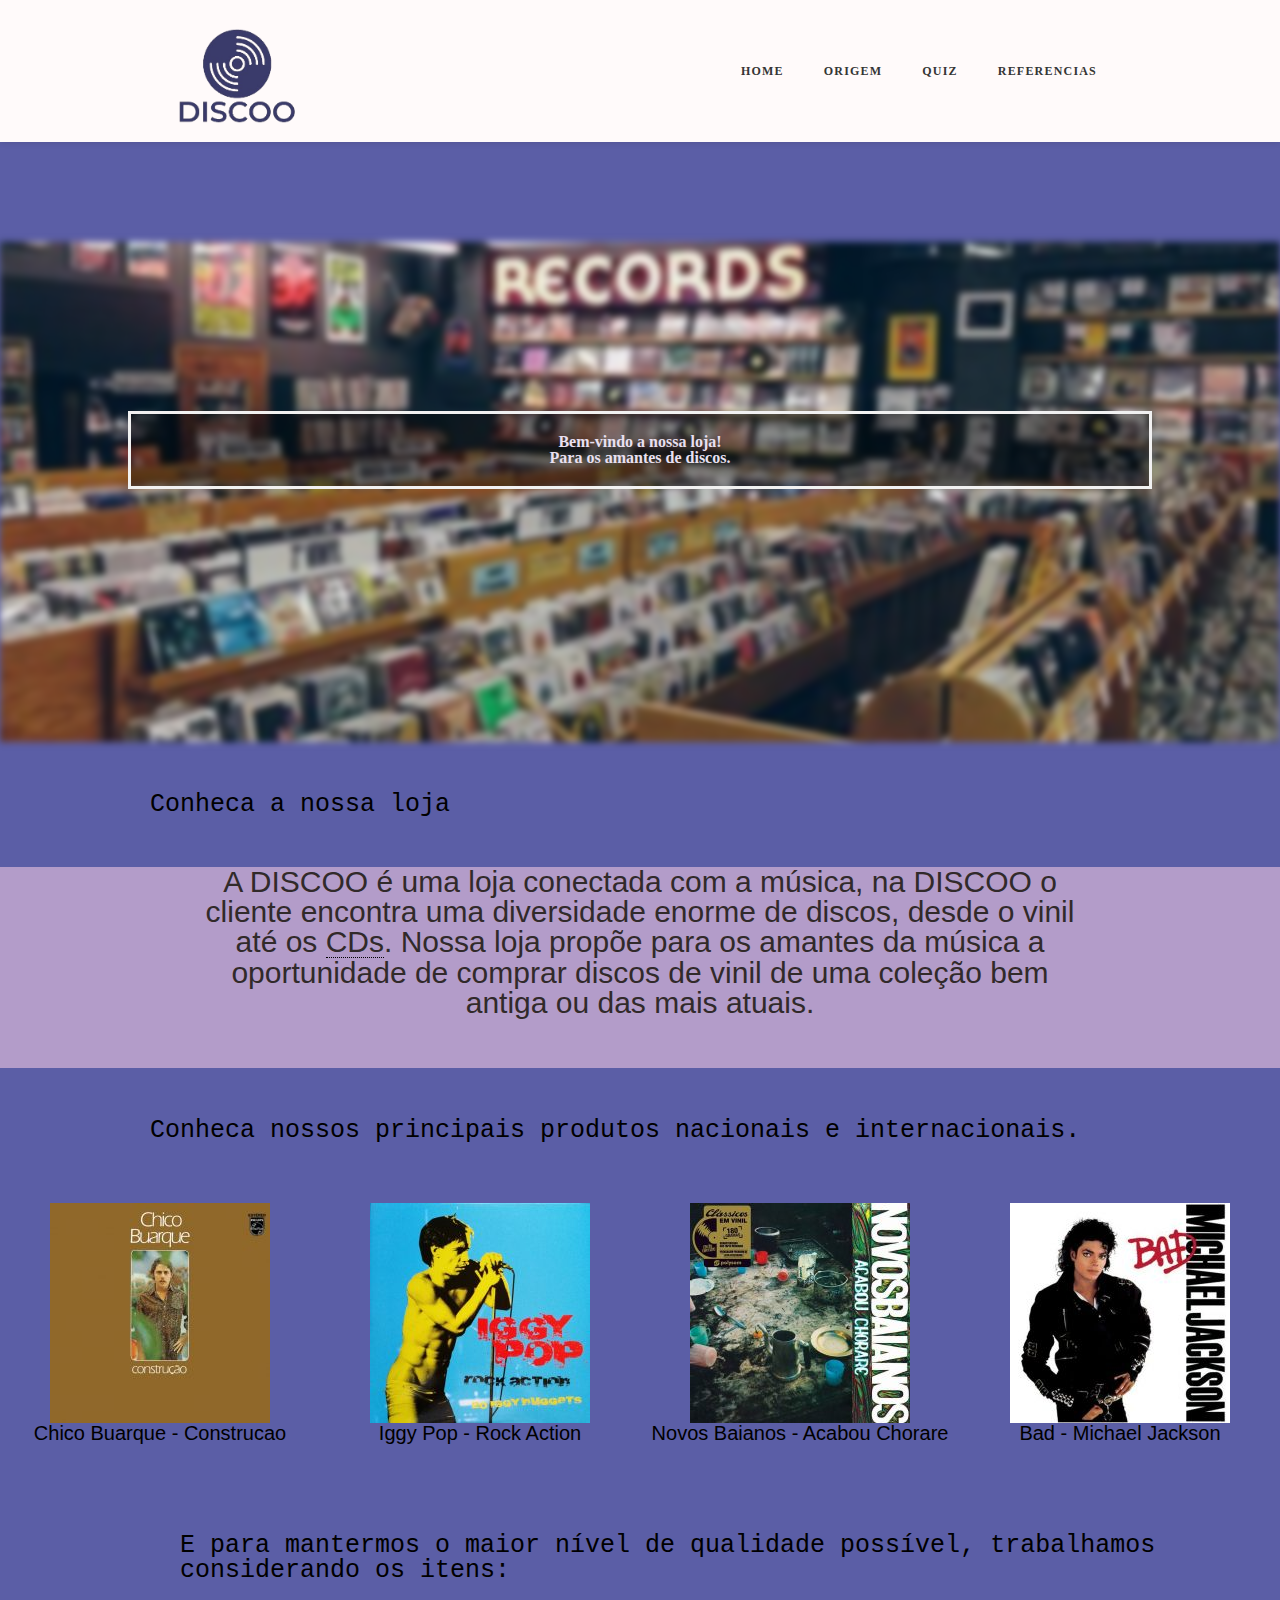
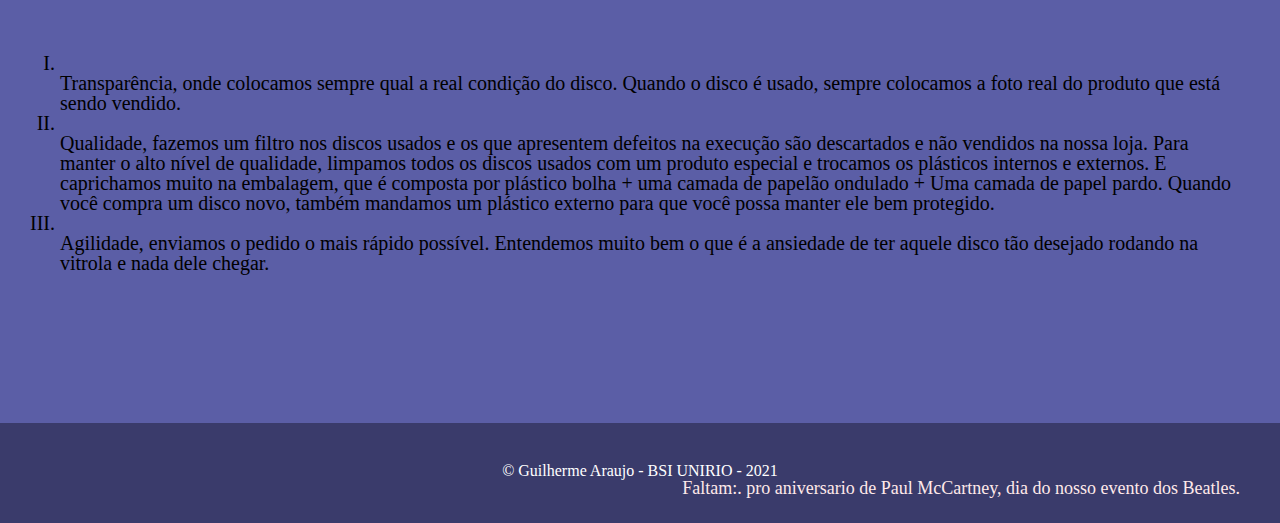
<file: index.html>
<!DOCTYPE html>
<html lang="pt">
<head>
    <meta charset="UTF-8">
    <meta http-equiv="X-UA-Compatible" content="IE=edge">
    <meta name="viewport" content="width=device-width, initial-scale=1.0">
    <link rel="stylesheet" href="index.css">
    <link href='https://fonts.googleapis.com/css?family=Source+Sans+Pro' rel='stylesheet' >

    <title>Trabalho 1 – DPW</title>
</head>
<body>

    <header class="main-header">
        <div class="container">
            <h1 class="mh-logo">
                <a href="index.html"> <img class="logo" src="img/logo.png" alt="Loja DISCOO"></a>
            </h1>
            <nav class="main-nav">
                <ul class="main-nav-list">
                    <li>
                        <a href="index.html">Home</a>
                    </li>
        
                    <li>
                        <a href="origem.html">Origem</a>
                    </li>
        
                    <li>
                        <a href="quiz.html">Quiz</a>
                    </li>
        
                    <li>
                        <a href="referencias.html">Referencias</a>
                    </li>
                </ul>
            </nav>
        </div>
    </header>
    

    
    <div id="sa">
        <div class="cover">
            
            </div>
        </div>
            <div class="texco">
                <h1>Bem-vindo a nossa loja!</h1>
                <p>Para os amantes de discos.</p>

            </div>
    

        
        
        <main>
            <div>
        
            <h3 class="titulo1">Conheca a nossa loja</h3>
            <p class="letra">A DISCOO é uma loja conectada com a música,
                na DISCOO o cliente encontra uma diversidade 
                enorme de discos, desde o vinil até os <span class="tooltip">CDs<span class="tooltiptext">"compact disc"</span></span>. 
                Nossa loja  propõe para os amantes da música a 
                oportunidade de comprar discos de vinil de uma coleção 
                bem antiga ou das mais atuais.</p>

                               
        </div>
    </main>
        <script>
            function escreve_semana()
             {
             nome = ["Domingo", "Segunda-Feira", "Terça-Feira", "QuartaFeira", "Quinta-Feira", "Sexta-Feira", "Sábado"];
             hoje = new Date();
             dia = hoje.getDay();
             document.write(nome[dia]);
             }
             </script>
            
             <section>  
        <h3 class="titulo1">Conheca nossos principais produtos nacionais e internacionais.</h3>
        <div id="bordaimg" class="row" >
        
            <div class="discos" >
                <img  src="img/chico.jpg" alt="Chico Buarque-Construcao" title="Chico Buarque - Construçao">
                <p>Chico Buarque - Construcao</p>
            </div>

            <div class="discos" >
                <img   src="img/iggy.jpg" alt="IggyPOP" title="Iggy Pop - Rock Action">
                <p>Iggy Pop - Rock Action</p>
            </div>

            <div class="discos" >
                <img  src="img/nb.jpg" alt="NovosBaianos" title="Novos Baianos - Acabou Chorare">
                <p>Novos Baianos - Acabou Chorare</p>
            </div>

            <div class="discos" >
                <img  src="img/badmj.jpg" alt="MichaelJackson" title="Bad - Michael Jackson">
                <p>Bad - Michael Jackson</p>
            </div>
        </div>
    </section>

<section>
        <div class="nivel
        
        ">
            <h3 class="titulo1">E para mantermos o maior nível de qualidade possível, trabalhamos considerando os itens:</h3>

            <ol type="I" class="lo">
                <li>
                <br>Transparência, onde colocamos sempre qual a real condição do disco. Quando o disco é usado, sempre colocamos a foto real do produto que está sendo vendido.<br>
                </li>

                <li>
                   <br> Qualidade, fazemos um filtro nos discos usados e os que apresentem defeitos na execução são descartados e não vendidos na nossa loja. Para manter o alto nível de qualidade, limpamos todos os discos usados com um produto especial e trocamos os plásticos internos e externos. E caprichamos muito na embalagem, que é composta por plástico bolha + uma camada de papelão ondulado + Uma camada de papel pardo.
                    Quando você compra um disco novo, também mandamos um plástico externo para que você possa manter ele bem protegido.<br>
                </li>

                <li>
                   <br> Agilidade, enviamos o pedido o mais rápido possível. Entendemos muito bem o que é a ansiedade de ter aquele disco tão desejado rodando na vitrola e nada dele chegar.<br>
                </li>

            </ol>

        </div>

    </section>
    




    
<div>
    <footer class="footer">
       <h2 >&copy; Guilherme Araujo - BSI UNIRIO - 2021</h2>
       <div class="countdown">
        <p class="countdown"> .  pro aniversario de Paul McCartney, dia do nosso evento dos Beatles. </p>
        <p class="countdown" id="countdown"></p>
        <p class="countdown">Faltam:   </p>
        </div>
<script>
    var end = new Date('06/18/2021 10:1 AM');

var _second = 1000;
var _minute = _second * 60;
var _hour = _minute * 60;
var _day = _hour * 24;
var timer;

function showRemaining() {
var now = new Date();
var distance = end - now;
if (distance < 0) {

    clearInterval(timer);
    document.getElementById('countdown').innerHTML = 'EXPIRED!';

    return;
}
var dias = Math.floor(distance / _day);
var hours = Math.floor((distance % _day) / _hour);


document.getElementById('countdown').innerHTML = dias + ' dias e ';
document.getElementById('countdown').innerHTML += hours + '  horas ';

}

timer = setInterval(showRemaining, 1000);
    </script>
    </footer>
    
    </div>
    <script>
        hoje = new Date();
        dia = hoje.getDate();
        mes = hoje.getMonth() + 1;
        ano = hoje.getYear();

        if (dia <= 10)
        dia = document.body.style.backgroundColor = "#E8E8E8"; // gray
        else if (dia > 10 || dia <=20)
        dia = document.body.style.backgroundColor = "#5B5EA6"; // roxo#5B5EA6
        else if (dia >20)
        dia = document.body.style.backgroundColor= "#CAE1FF"; // lightblue



     </script>
</body>
</html>
</file>
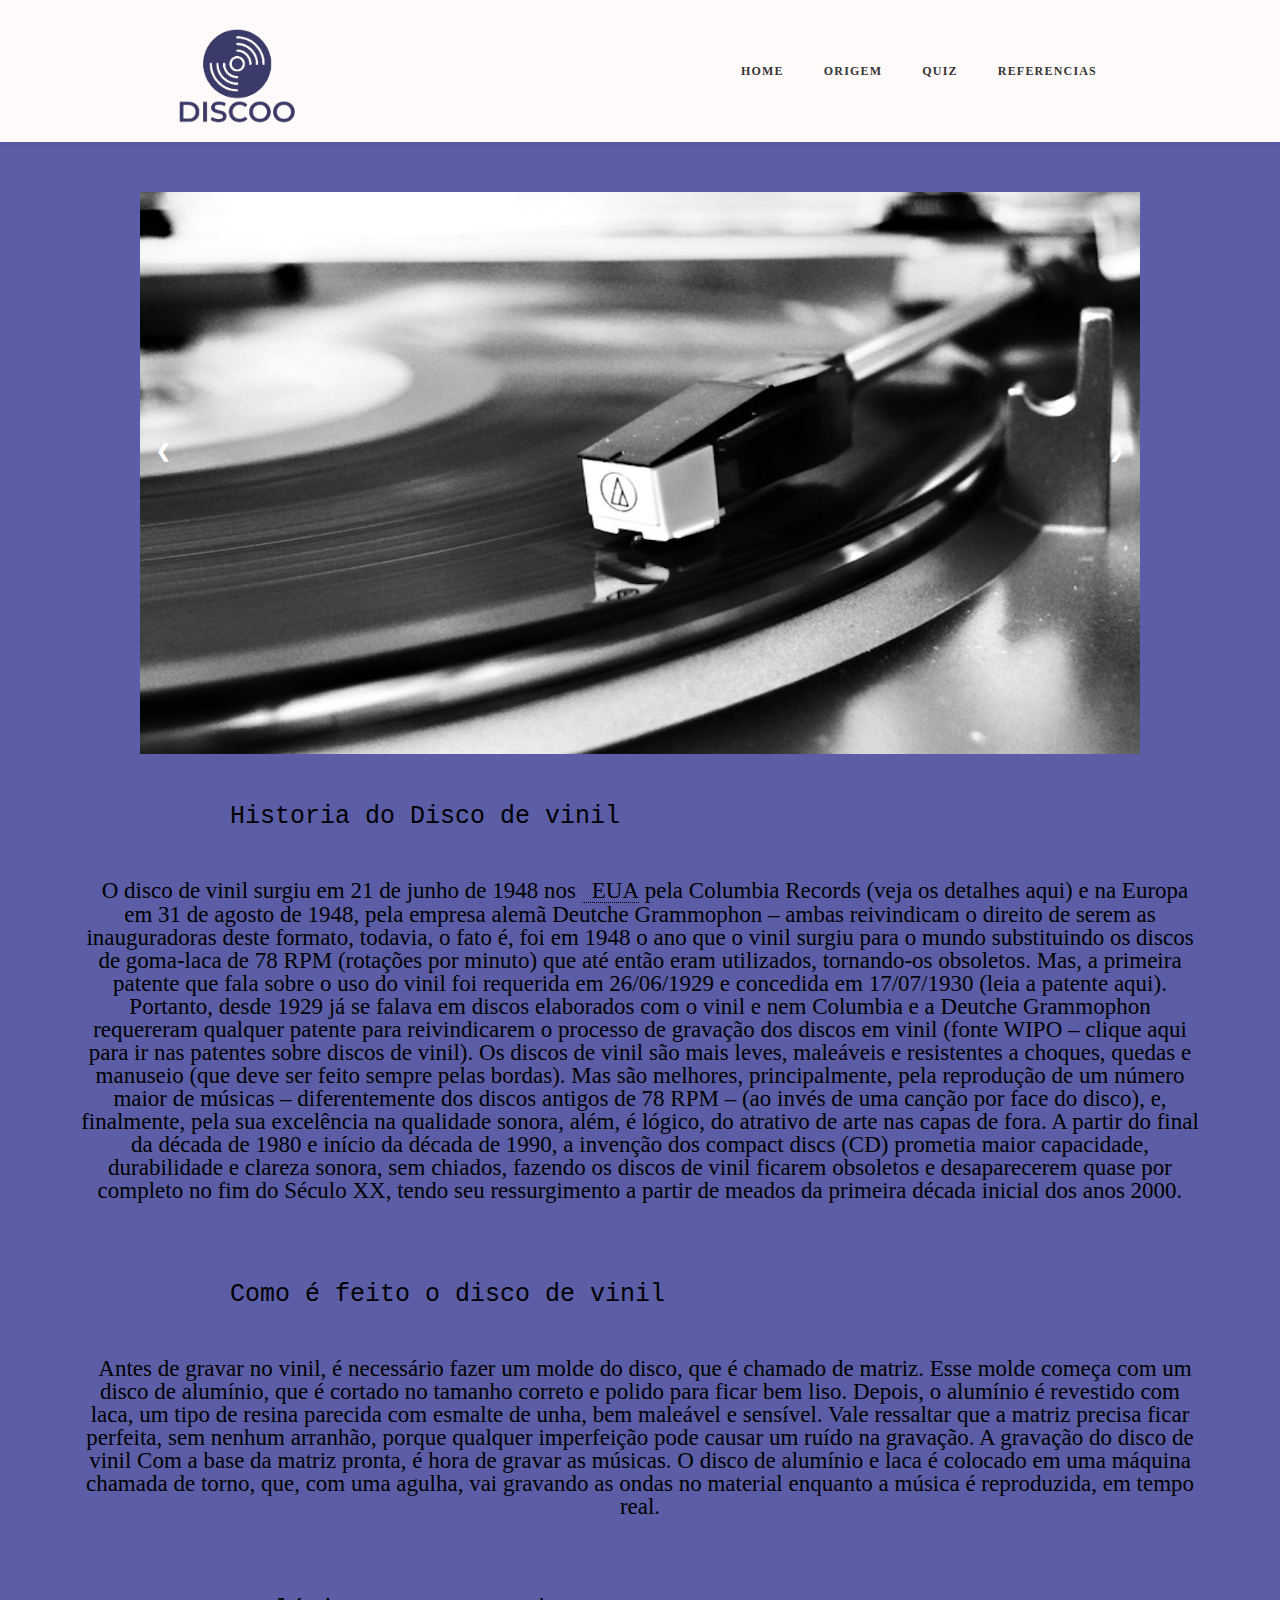
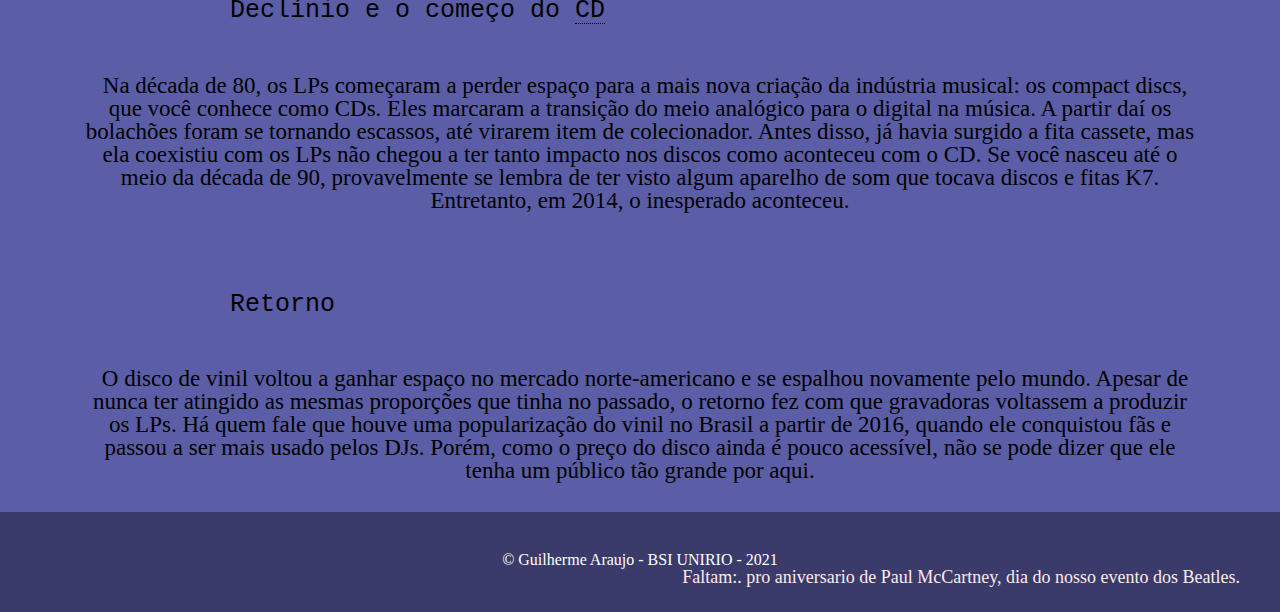
<file: origem.html>
<!DOCTYPE html>
<html lang="pt">
<head>
    <meta charset="UTF-8">
    <meta http-equiv="X-UA-Compatible" content="IE=edge">
    <meta name="viewport" content="width=device-width, initial-scale=1.0">
    <link rel="stylesheet" href="index.css">
    <link href='https://fonts.googleapis.com/css?family=Source+Sans+Pro' rel='stylesheet' >
    <title>Trabalho 1 – DPW</title>
</head>
<body>
    <header class="main-header">
        <div class="container">
            <h1 class="mh-logo">
                <a href="index.html"> <img class="logo" src="img/logo.png" alt="Loja DISCOO"></a>
            </h1>
            <nav class="main-nav">
                <ul class="main-nav-list">
                    <li>
                        <a href="index.html">Home</a>
                    </li>
        
                    <li>
                        <a href="origem.html">Origem</a>
                    </li>
        
                    <li>
                        <a href="quiz.html">Quiz</a>
                    </li>
        
                    <li>
                        <a href="referencias.html">Referencias</a>
                    </li>
                </ul>
            </nav>
        </div>
    </header>

    
    <div>
        
            <div class="slideshow-container">
              <div class="mySlides1">
                <img src="img/img1.jpg" alt="disco vinil" style="width:100%">
              </div>
            
              <div class="mySlides1">
                <img src="img/img2.jpg" alt="disco vinil" style="width:100%">
              </div>
            
              <div class="mySlides1">
                <img src="img/img3.jpg" alt="disco vinil" style="width:100%">
              </div>
            
              <a class="prev" onclick="plusSlides(-1, 0)">&#10094;</a>
              <a class="next" onclick="plusSlides(1, 0)">&#10095;</a>
            </div>
            
            
            
            <script>
            var slideIndex = [1,1];
            var slideId = ["mySlides1"]
            showSlides(1, 0);
            showSlides(1, 1);
            
            function plusSlides(n, no) {
              showSlides(slideIndex[no] += n, no);
            }
            
            function showSlides(n, no) {
              var i;
              var x = document.getElementsByClassName(slideId[no]);
              if (n > x.length) {slideIndex[no] = 1}    
              if (n < 1) {slideIndex[no] = x.length}
              for (i = 0; i < x.length; i++) {
                 x[i].style.display = "none";  
              }
              x[slideIndex[no]-1].style.display = "block";  
            }
            </script>
        
    </div>

<section>
<div class="vinilimg">
<h3 id="historia"  class="titulo1">Historia do Disco de vinil</h3>

<p class="letraref">O disco de vinil surgiu em 21 de junho de 1948 nos <span class="tooltip">EUA<span class="tooltiptext">Estados Unidos da América</span></span> pela Columbia Records (veja os detalhes aqui) e na Europa em 31 de agosto de 1948, pela empresa alemã Deutche Grammophon – ambas reivindicam o direito de serem as inauguradoras deste formato, todavia, o fato é, foi em 1948 o ano que o vinil surgiu para o mundo substituindo os discos de goma-laca de 78 RPM (rotações por minuto) que até então eram utilizados, tornando-os obsoletos. Mas, a primeira patente que fala sobre o uso do vinil foi requerida em 26/06/1929 e concedida em 17/07/1930 (leia a patente aqui). Portanto, desde 1929 já se falava em discos elaborados com o vinil e nem Columbia e a Deutche Grammophon requereram qualquer patente para reivindicarem o processo de gravação dos discos em vinil (fonte WIPO – clique aqui para ir nas patentes sobre discos de vinil).

    Os discos de vinil são mais leves, maleáveis e resistentes a choques, quedas e manuseio (que deve ser feito sempre pelas bordas). Mas são melhores, principalmente, pela reprodução de um número maior de músicas – diferentemente dos discos antigos de 78 RPM – (ao invés de uma canção por face do disco), e, finalmente, pela sua excelência na qualidade sonora, além, é lógico, do atrativo de arte nas capas de fora.
    
    A partir do final da década de 1980 e início da década de 1990, a invenção dos compact discs (CD) prometia maior capacidade, durabilidade e clareza sonora, sem chiados, fazendo os discos de vinil ficarem obsoletos e desaparecerem quase por completo no fim do Século XX, tendo seu ressurgimento a partir de meados da primeira década inicial dos anos 2000.
</p>

</div>
</section>
    


  
<section>
    <div class="vinilimg">
        <h3 id="como" class="titulo1">Como é feito o disco de vinil</h3>
        <p class="letraref">Antes de gravar no vinil, é necessário fazer um molde do disco, que é chamado de matriz. Esse molde começa com um disco de alumínio, que é cortado no tamanho correto e polido para ficar bem liso. 

            Depois, o alumínio é revestido com laca, um tipo de resina parecida com esmalte de unha, bem maleável e sensível. Vale ressaltar que a matriz precisa ficar perfeita, sem nenhum arranhão, porque qualquer imperfeição pode causar um ruído na gravação.
            
            A gravação do disco de vinil
            Com a base da matriz pronta, é hora de gravar as músicas. O disco de alumínio e laca é colocado em uma máquina chamada de torno, que, com uma agulha, vai gravando as ondas no material enquanto a música é reproduzida, em tempo real. 

        </p>

    </div>
</section>
    

<section>
    <div class="vinilimg">
        <h3 id="declinio" class="titulo1">
            Declínio e o começo do <span class="tooltip">CD<span class="tooltiptext">"compact disc"</span></span>
        </h3>
        <p class="letraref">Na década de 80, os LPs começaram a perder espaço para a mais nova criação da indústria musical: os compact discs, que você conhece como CDs.

            Eles marcaram a transição do meio analógico para o digital na música. A partir daí os bolachões foram se tornando escassos, até virarem item de colecionador.
            
            Antes disso, já havia surgido a fita cassete, mas ela coexistiu com os LPs não chegou a ter tanto impacto nos discos como aconteceu com o CD.
            Se você nasceu até o meio da década de 90, provavelmente se lembra de ter visto algum aparelho de som que tocava discos e fitas K7. 

            Entretanto, em 2014, o inesperado aconteceu.  </p>
        </div>

</section>
<section>    
        <div class="vinilimg">

        <h3 id="retorno" class="titulo1">
            Retorno
        </h3>
        <p class="letraref" >
            O disco de vinil voltou a ganhar espaço no mercado norte-americano e se espalhou novamente pelo mundo. Apesar de nunca ter atingido as mesmas proporções que tinha no passado, o retorno fez com que gravadoras voltassem a produzir os LPs. Há quem fale que houve uma popularização do vinil no Brasil a partir de 2016, quando ele conquistou fãs e passou a ser mais usado pelos DJs. Porém, como o preço do disco ainda é pouco acessível, não se pode dizer que ele tenha um público tão grande por aqui.
        </p>
        </div>
</section>        
        
        <footer class="footer">
            <h2 >&copy; Guilherme Araujo - BSI UNIRIO - 2021</h2>
            <div class="countdown">
                <p class="countdown"> .  pro aniversario de Paul McCartney, dia do nosso evento dos Beatles. </p>
                <p class="countdown" id="countdown"></p>
                <p class="countdown">Faltam:   </p>
                </div>
        <script>
            var end = new Date('06/18/2021 10:1 AM');
    
    var _second = 1000;
    var _minute = _second * 60;
    var _hour = _minute * 60;
    var _day = _hour * 24;
    var timer;
    
    function showRemaining() {
        var now = new Date();
        var distance = end - now;
        if (distance < 0) {
    
            clearInterval(timer);
            document.getElementById('countdown').innerHTML = 'EXPIRED!';
    
            return;
        }
        var dias = Math.floor(distance / _day);
        var hours = Math.floor((distance % _day) / _hour);
        
    
        document.getElementById('countdown').innerHTML = dias + ' dias e ';
        document.getElementById('countdown').innerHTML += hours + '  horas ';
        
    }
    
    timer = setInterval(showRemaining, 1000);
            </script>
           
         </footer>
         <script>
            hoje = new Date();
            dia = hoje.getDate();
            mes = hoje.getMonth() + 1;
            ano = hoje.getYear();
 
            if (dia <= 10)
            dia = document.body.style.backgroundColor = "#E8E8E8"; // branco
            else if (dia > 10 || dia <=20)
            dia = document.body.style.backgroundColor = "#5B5EA6"; // vermelho
            else if (dia >20)
            dia = document.body.style.backgroundColor= "#CAE1FF"; // verde
 
 
  
         </script>
         

</body>
</html>
</file>
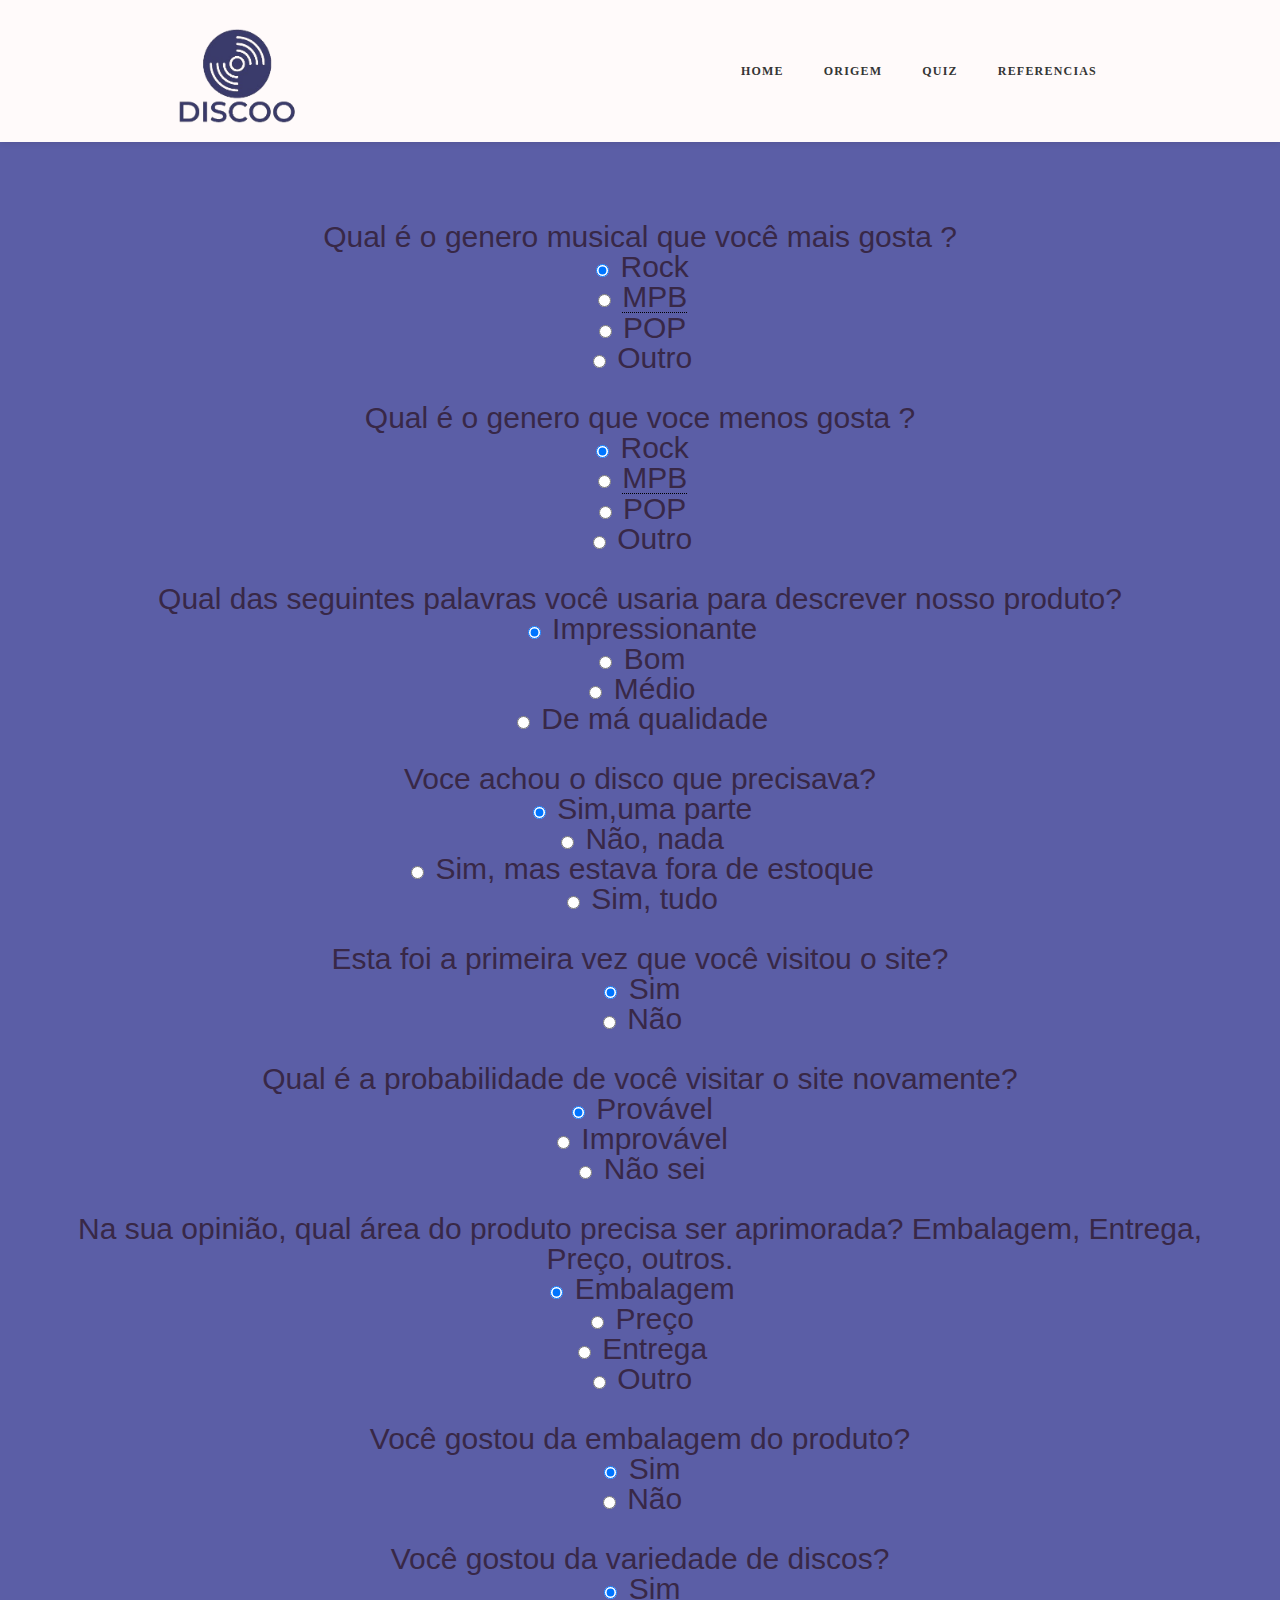
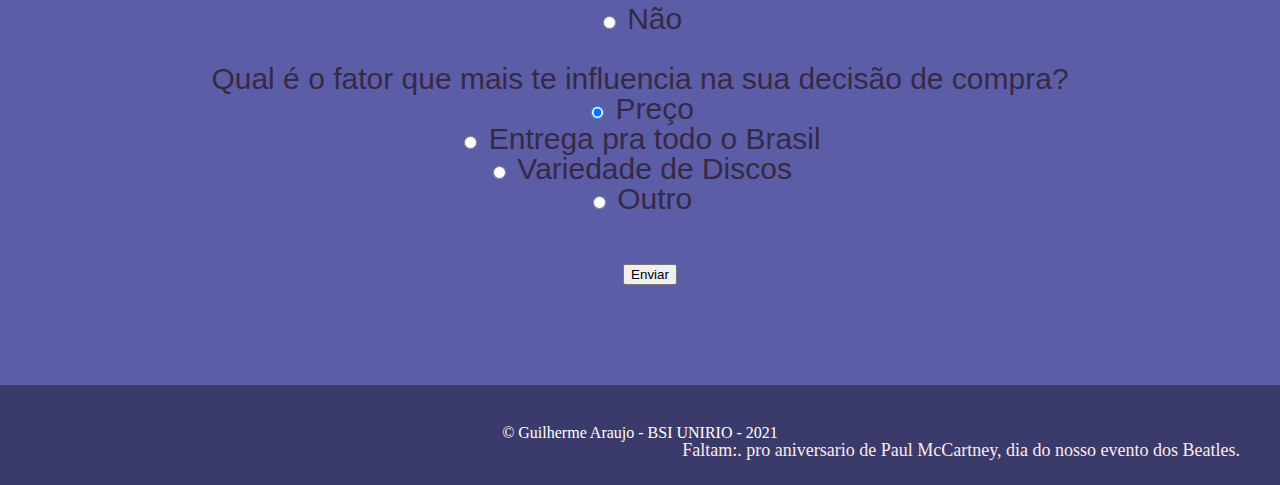
<file: quiz.html>
<!DOCTYPE html>
<html lang="en">
<head>
    <meta charset="UTF-8">
    <meta http-equiv="X-UA-Compatible" content="IE=edge">
    <meta name="viewport" content="width=device-width, initial-scale=1.0">
    <link rel="stylesheet" href="index.css">
    <link href='https://fonts.googleapis.com/css?family=Source+Sans+Pro' rel='stylesheet' >
    <title>Trabalho 1 – DPW</title>
</head>
<body>
    

    <header class="main-header">
        <div class="container">
            <h1 class="mh-logo">
                <a href="index.html"> <img class="logo" src="img/logo.png" alt="Loja DISCOO"></a>
            </h1>
            <nav class="main-nav">
                <ul class="main-nav-list">
                    <li>
                        <a href="index.html">Home</a>
                    </li>
        
                    <li>
                        <a href="origem.html">Origem</a>
                    </li>
        
                    <li>
                        <a href="quiz.html">Quiz</a>
                    </li>
        
                    <li>
                        <a href="referencias.html">Referencias</a>
                    </li>
                </ul>
            </nav>
        </div>
                      
    </header>
    
<main>
        <div>
            <form> 
                <div class="formulario">
                    
                <h2>Qual é o genero musical que você mais gosta ?</h2>
            
                <input type="radio" name="generodmusical" id="genma1" value="Rock" checked>
                <label for="genma1">Rock</label><br>
                <input type="radio" name="generodmusical" id="genma2" value="MPB"> 
                <label for="genma2"><span class="tooltip">MPB<span class="tooltiptext">Musica Popular Brasileira</span></span></label><br>
                <input type="radio" name="generodmusical" id="genma3" value="POP"> 
                <label for="genma3">POP</label><br>
                <input type="radio" name="generodmusical"  id="genma4" value="outro"> 
                <label for="genma4">Outro</label><br>
            
            </div>
           
            <div class="formulario">
                
                <h2>Qual é o genero que voce menos gosta ? </h2>
                <input type="radio" name="generomusical" id="genm1" value="Rock" checked>
                <label for="genm1">Rock</label><br>
                <input type="radio" name="generomusical" id="genm2" value="MPB"> 
                <label for="genm2"><span class="tooltip">MPB<span class="tooltiptext">Musica Popular Brasileira</span></span></label><br>
                <input type="radio" name="generomusical" id="genm3" value="POP"> 
                <label for="genm3">POP</label><br>
                <input type="radio" name="generomusical"  id="genm4" value="outro"> 
                <label for="genm4">Outro</label><br>
                
            </div>

            <div class="formulario">
                <h2>Qual das seguintes palavras você usaria para descrever nosso produto?  </h2>
                <input type="radio" name="generodmdusical" id="guenma1" value="Rock" checked>
                <label for="guenma1">Impressionante</label><br>
                <input type="radio" name="generodmdusical" id="guenma2" value="MPB"> 
                <label for="guenma2">Bom</label><br>
                <input type="radio" name="generodmdusical" id="guenma3" value="POP"> 
                <label for="guenma3">Médio</label><br>
                <input type="radio" name="generodmdusical"  id="guenma4" value="outro"> 
                <label for="guenma4">De má qualidade</label><br>
                
            </div>

            <div class="formulario">
                <h2>Voce achou o disco que precisava? </h2>
                <input type="radio" name="dgenerodmdusical" id="genima1" value="Rock" checked>
                <label for="genima1">Sim,uma parte</label><br>
                <input type="radio" name="dgenerodmdusical" id="genima2" value="MPB"> 
                <label for="genima2">Não, nada</label><br>
                <input type="radio" name="dgenerodmdusical" id="genima3" value="POP"> 
                <label for="genima3"> Sim, mas estava fora de estoque</label><br>
                <input type="radio" name="dgenerodmdusical"  id="genima4" value="outro"> 
                <label for="genima4">Sim, tudo</label><br>

            </div>

            <div class="formulario">
                <h2>Esta foi a primeira vez que você visitou o site? </h2>
                <input type="radio" name="dgenerodmdusicald" id="igenma1" value="Rock" checked>
                <label for="igenma1">Sim</label><br>
                <input type="radio" name="dgenerodmdusicald" id="igenma2" value="MPB"> 
                <label for="igenma2">Não</label><br>
                

            </div>

            <div class="formulario">
                <h2>Qual é a probabilidade de você visitar o site novamente? </h2>
                <input type="radio" name="dgenerodmduiseical" id="lgenma1" value="Rock" checked>
                <label for="lgenma1">Provável</label><br>
                <input type="radio" name="dgenerodmduiseical" id="lgenma2" value="MPB"> 
                <label for="lgenma2">Improvável</label><br>
                <input type="radio" name="dgenerodmduiseical" id="lgenma3" value="POP"> 
                <label for="lgenma3">Não sei</label><br>
                
                
                

            </div>
            <div class="formulario">
                <h2>Na sua opinião, qual área do produto precisa ser aprimorada? Embalagem, Entrega, Preço, outros. </h2>
                <input type="radio" name="dgenerodmduseical" id="ge0nma1" value="Rock" checked>
                <label for="ge0nma1">Embalagem</label><br>
                <input type="radio" name="dgenerodmduseical" id="ge0nma2" value="MPB"> 
                <label for="ge0nma2">Preço</label><br>
                <input type="radio" name="dgenerodmduseical" id="ge0nma3" value="POP"> 
                <label for="ge0nma3">Entrega</label><br>
                <input type="radio" name="dgenerodmduseical"  id="ge0nma4" value="outro"> 
                <label for="ge0nma4">Outro</label><br>
                

            </div>

            <div class="formulario">
                <h2>Você gostou da embalagem do produto? </h2>
                <input type="radio" name="dgenedrodmdusicald" id="gdenma1" value="Rock" checked>
                <label for="gdenma1">Sim</label><br>
                <input type="radio" name="dgenedrodmdusicald" id="gdenma2" value="MPB"> 
                <label for="gdenma2">Não</label><br>
                

            </div>

            <div class="formulario">
                <h2>Você gostou da variedade de discos?</h2>
                <input type="radio" name="dgenedrodmdjusicald" id="gemnma1" value="Rock" checked>
                <label for="gemnma1">Sim</label><br>
                <input type="radio" name="dgenedrodmdjusicald" id="gemnma2" value="MPB"> 
                <label for="gemnma2">Não</label><br>
                

            </div>
            <div class="formulario">
                <h2>Qual é o fator que mais te influencia na sua decisão de compra?</h2>
                <input type="radio" name="dgenerodmduseicael" id="genmao1" value="Rock" checked>
                <label for="genmao1">Preço</label><br>
                <input type="radio" name="dgenerodmduseicael" id="genmao2" value="MPB"> 
                <label for="genmao2">Entrega pra todo o Brasil</label><br>
                <input type="radio" name="dgenerodmduseicael" id="genmao3" value="POP"> 
                <label for="genmao3">Variedade de Discos</label><br>
                <input type="radio" name="dgenerodmduseicael"  id="genmao4" value="outro"> 
                <label for="genmao4">Outro</label><br>
                

            </div>

            <input id="boto" type="submit" onclick="alert('Obrigado pelo seu feedback!')" value="Enviar">
            </form>
            
        </div>
    </main>
        
            <footer class="footer">
                <h2 >&copy; Guilherme Araujo - BSI UNIRIO - 2021</h2>
                <div class="countdown">
                    <p class="countdown"> .  pro aniversario de Paul McCartney, dia do nosso evento dos Beatles. </p>
                    <p class="countdown" id="countdown"></p>
                    <p class="countdown">Faltam:   </p>
                    </div>
                    </footer>
            <script>
                var end = new Date('06/18/2021 10:1 AM');
        
        var _second = 1000;
        var _minute = _second * 60;
        var _hour = _minute * 60;
        var _day = _hour * 24;
        var timer;
        
        function showRemaining() {
            var now = new Date();
            var distance = end - now;
            if (distance < 0) {
        
                clearInterval(timer);
                document.getElementById('countdown').innerHTML = 'EXPIRED!';
        
                return;
            }
            var dias = Math.floor(distance / _day);
            var hours = Math.floor((distance % _day) / _hour);
            
        
            document.getElementById('countdown').innerHTML = dias + ' dias e ';
            document.getElementById('countdown').innerHTML += hours + '  horas ';
            
        }
        
        timer = setInterval(showRemaining, 1000);
                </script>

                
             
            
            <script>
                hoje = new Date();
                dia = hoje.getDate();
                mes = hoje.getMonth() + 1;
                ano = hoje.getYear();
     
                if (dia <= 10)
                dia = document.body.style.backgroundColor = "#E8E8E8"; // branco
                else if (dia > 10 || dia <=20)
                dia = document.body.style.backgroundColor = "#5B5EA6"; // vermelho
                else if (dia >20)
                dia = document.body.style.backgroundColor= "#CAE1FF"; // verde
     
     
      
             </script>
        

</body>
</html>
</file>
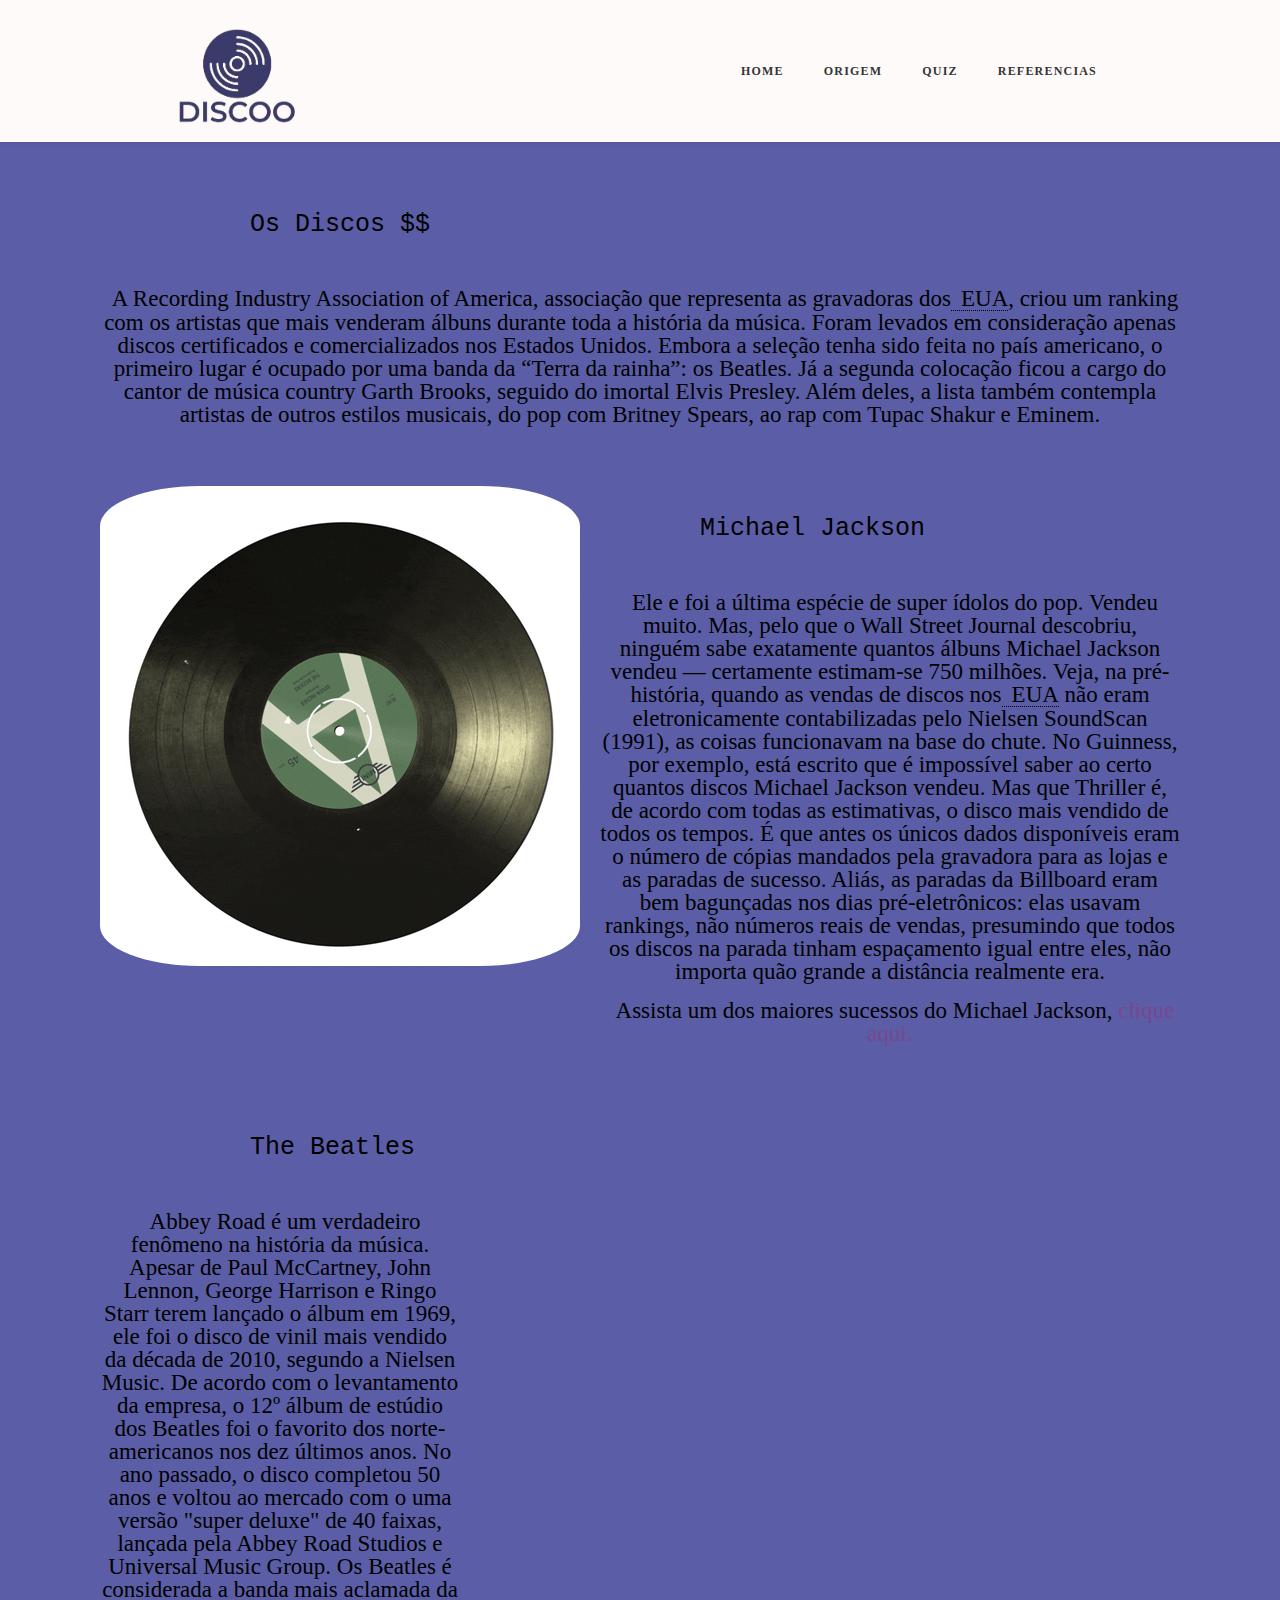
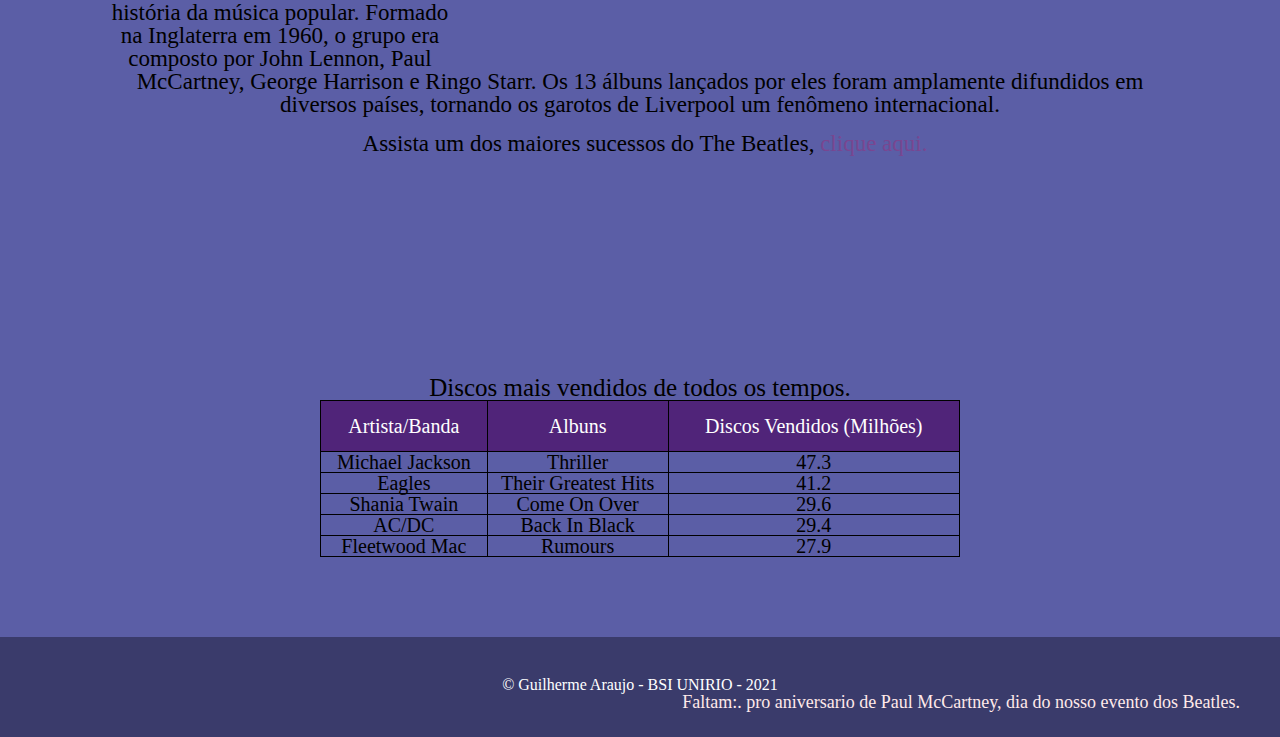
<file: referencias.html>
<!DOCTYPE html>
<html lang="pt">
<head>
    <meta charset="UTF-8">
    <meta http-equiv="X-UA-Compatible" content="IE=edge">
    <meta name="viewport" content="width=device-width, initial-scale=1.0">
    <link rel="stylesheet" href="index.css">
    <link href='https://fonts.googleapis.com/css?family=Source+Sans+Pro' rel='stylesheet' >
    <title>Trabalho 1 – DPW </title>
</head>
<body>
    

    <header class="main-header">
        <div class="container">
            <h1 class="mh-logo">
                <a href="index.html"> <img class="logo" src="img/logo.png" alt="Loja DISCOO"></a>
            </h1>
            <nav class="main-nav">
                <ul class="main-nav-list">
                    <li>
                        <a href="index.html">Home</a>
                    </li>
        
                    <li>
                        <a href="origem.html">Origem</a>
                    </li>
        
                    <li>
                        <a href="quiz.html">Quiz</a>
                    </li>
        
                    <li>
                        <a href="referencias.html">Referencias</a>
                    </li>
                </ul>
            </nav>
        </div>
    </header>
        
     <main>
    <section>
        <div class="imgbea">
            <h3 class="titulo1">Os Discos $$</h3>
            
            <p class="letraref" >A Recording Industry Association of America, associação que representa as gravadoras dos<span class="tooltip">EUA<span class="tooltiptext">Estados Unidos da América</span></span>, criou um ranking com os artistas que mais venderam álbuns durante toda a história da música. Foram levados em consideração apenas discos certificados e comercializados nos Estados Unidos. Embora a seleção tenha sido feita no país americano, o primeiro lugar é ocupado por uma banda da “Terra da rainha”: os Beatles. Já a segunda colocação ficou a cargo do cantor de música country Garth Brooks, seguido do imortal Elvis Presley. Além deles, a lista também contempla artistas de outros estilos musicais, do pop com Britney Spears, ao rap com Tupac Shakur e Eminem.
            </p> 
            <div class="imgbia">
            <img src="img/dicou.gif" alt="Disco Vinil girando" >
        </div>
           
            
        </div>
    </section>
    <section>
<div class="imgbea">
    <h3 class="titulo1">
        Michael Jackson
    </h3>
    <p class="letraref">Ele e foi a última espécie de super ídolos do pop. Vendeu muito. Mas, pelo que o Wall Street Journal descobriu, ninguém sabe exatamente quantos álbuns Michael Jackson vendeu — certamente estimam-se 750 milhões. Veja, na pré-história, quando as vendas de discos nos<span class="tooltip">EUA<span class="tooltiptext">Estados Unidos da América</span></span> não eram eletronicamente contabilizadas pelo Nielsen SoundScan (1991), as coisas funcionavam na base do chute.
        No Guinness, por exemplo, está escrito que é impossível saber ao certo quantos discos Michael Jackson vendeu. Mas que Thriller é, de acordo com todas as estimativas, o disco mais vendido de todos os tempos. É que antes os únicos dados disponíveis eram o número de cópias mandados pela gravadora para as lojas e as paradas de sucesso. Aliás, as paradas da Billboard eram bem bagunçadas nos dias pré-eletrônicos: elas usavam rankings, não números reais de vendas, presumindo que todos os discos na parada tinham espaçamento igual entre eles, não importa quão grande a distância realmente era.
    </p> <br>
    <p class="letraref"> Assista um dos maiores sucessos do Michael Jackson,<a href="https://www.youtube.com/watch?v=dsUXAEzaC3Q" target="_blank"  onmouseover="img.style.visibility='visible'; img.src='img/giphy.gif';" onmouseout="img.style.visibility='hidden';"> clique aqui.</a></p>
    
</div>
</section>

<section>
<div class="imgbea">
    <h3 class="titulo1"> 
The Beatles
    </h3 >
    <img src="img/beatle.gif" id="img" alt="The beatles" style="float: right; margin-right: 20px; visibility:hidden;" >
    <p class="letraref">Abbey Road é um verdadeiro fenômeno na história da música. Apesar de Paul McCartney, John Lennon, George Harrison e Ringo Starr terem lançado o álbum em 1969, ele foi o disco de vinil mais vendido da década de 2010, segundo a Nielsen Music. 

        De acordo com o levantamento da empresa, o 12º álbum de estúdio dos Beatles foi o favorito dos norte-americanos nos dez últimos anos. No ano passado, o disco completou 50 anos e voltou ao mercado com o uma versão "super deluxe" de 40 faixas, lançada pela Abbey Road Studios e Universal Music Group.
        Os Beatles é considerada a banda mais aclamada da história da música popular. Formado na Inglaterra em 1960, o grupo era composto por John Lennon, Paul McCartney, George Harrison e Ringo Starr. Os 13 álbuns lançados por eles foram amplamente difundidos em diversos países, tornando os garotos de Liverpool um fenômeno internacional.
    </p>
    <br>
    <p class="letraref"> Assista um dos maiores sucessos do The Beatles,<a href="https://www.youtube.com/watch?v=2Q_ZzBGPdqE" target="_blank"  onmouseover="img.style.visibility='visible'; img.src='img/beatle.gif';" onmouseout="img.style.visibility='hidden';"> clique aqui.</a></p>
</div>
</section>
    <script>

        var img;
        
        window.onload = function ()
           {
           img = document.getElementById ("img");
           }
        
        </script>
        
     
    </main>
     



    <table>
        <caption class="dis">Discos mais vendidos de todos os tempos.</caption>
        <tr>
            <th>Artista/Banda</th>
            <th>Albuns</th>
            <th>Discos Vendidos (Milhões)</th>
        </tr>
        <tr>
            <td>Michael Jackson</td>
            <td>Thriller</td>
            <td>47.3</td>
        </tr>
        <tr>
            <td>Eagles</td>
            <td>Their Greatest Hits</td>
            <td>41.2</td>
        </tr>
        <tr>
            <td>Shania Twain</td>
            <td>Come On Over</td>
            <td>29.6</td>
        </tr>
        <tr>
            <td>AC/DC</td>
            <td>Back In Black</td>
            <td>29.4</td>
        </tr>
        <tr>
            <td>Fleetwood Mac</td>
            <td>Rumours</td>
            <td>27.9</td>
        </tr>
    </table>
    <footer class="footer">
        <h2 >&copy; Guilherme Araujo - BSI UNIRIO - 2021</h2>
        <div class="countdown">
            <p class="countdown"> .  pro aniversario de Paul McCartney, dia do nosso evento dos Beatles. </p>
            <p class="countdown" id="countdown"></p>
            <p class="countdown">Faltam:   </p>
            </div>
    <script>
        var end = new Date('06/18/2021 10:1 AM');

var _second = 1000;
var _minute = _second * 60;
var _hour = _minute * 60;
var _day = _hour * 24;
var timer;

function showRemaining() {
    var now = new Date();
    var distance = end - now;
    if (distance < 0) {

        clearInterval(timer);
        document.getElementById('countdown').innerHTML = 'EXPIRED!';

        return;
    }
    var dias = Math.floor(distance / _day);
    var hours = Math.floor((distance % _day) / _hour);
    

    document.getElementById('countdown').innerHTML = dias + ' dias e ';
    document.getElementById('countdown').innerHTML += hours + '  horas ';
    
}

timer = setInterval(showRemaining, 1000);
        </script>
     </footer>
     <script>
        hoje = new Date();
        dia = hoje.getDate();
        mes = hoje.getMonth() + 1;
        ano = hoje.getYear();

        if (dia <= 10)
        dia = document.body.style.backgroundColor = "#E8E8E8"; // branco
        else if (dia > 10 || dia <=20)
        dia = document.body.style.backgroundColor = "#5B5EA6"; // vermelho
        else if (dia >20)
        dia = document.body.style.backgroundColor= "#CAE1FF"; // verde



     </script>

</body>
</html>
</file>
<file: index.css>
html, body, div, span, applet, object, iframe,
h1, h2, h3, h4, h5, h6, p, blockquote, pre,
a, abbr, acronym, address, big, cite, code,
del, dfn, em, img, ins, kbd, q, s, samp,
small, strike, b, sub, sup, tt, var,
b, u, i, center,
dl, dt, dd, ul, li,
fieldset, label, legend,
table, caption, tbody, tfoot, thead, tr, th, td,
article, aside, canvas, details, embed,
figure, figcaption, footer, header, hgroup,
menu, nav, output, ruby, section, summary,
time, mark, audio, video {
	margin: 0;
	padding: 0;
	border: 0;
	font-size: 100%;
	font: inherit;
	vertical-align: baseline;
  
  
}

article, aside, details, figcaption, figure,
footer, header, hgroup, menu, nav, section {
	display: block;
}
body {
	line-height: 1;
  background-color: rgb(240, 240, 240);
  height: 300px;
  overflow-x: hidden;
  
}

blockquote, q {
	quotes: none;
}
blockquote:before, blockquote:after,
q:before, q:after {
	content: '';
	content: none;
}
table {
	border-collapse: collapse;
	border-spacing: 0;
}




#titulo ul {
    
    padding:0px;
    padding-bottom: 100px;
    margin:0px;
    background-color:#EDEDED;
    list-style:none;
    position:static;
}
  
#titulo li { 
  display: inline;
  position: relative;
  left: 728px;
 }

 #titulo ul li a {
  padding: 2px 10px;
  font-size: 25px;
  
  
}

.discos{
 

  float: left;
  width: 33.33%;
  padding: 5px;
  text-align: center;
  flex: 33.33%;
  padding: 10px;
  font-size: 20px;
  font-family: 'Franklin Gothic Medium', 'Arial Narrow', Arial, sans-serif;
  width:483px;
            
            
            transition:all 0.3s ease;
}

.discos:hover{
  -webkit-transform: scale(1.3);
        -ms-transform: scale(1.3);
        transform: scale(1.3);

}

.row::after {
  content: "";
  clear: both;
  display: table;
}

.row {
  display: flex;
  position: left;

}
#bordaimg img{
  border-style: double;
  border-color: blueviolet;
}

.conhe{
  
margin: 50px;
padding: 30px;
}

a:link {text-decoration: none;}
a:link {color: rgb(121, 70, 145);}
a:visited {color: rgb(165, 159, 167);}
a:hover {color: rgb(75, 5, 71);}
a:active {color: rgb(239, 253, 255);}


table, th, td{
  border-collapse: collapse;
  border: 1px solid black;
  font-size: 20px;
}

h3{
  color: rgb(90, 87, 87);
  font-size: 25px;
}
 


.letra{
  
  padding-right: 200px;
  padding-top: 0px;
  padding-bottom: 50px;
  padding-left: 200px;
  font-size: 30px;
  font-family:sans-serif;
  font-weight: 500;
    font-family: 'Montserrat', sans-serif;
    text-align: center;
    color: rgb(49, 42, 42);
    background-color: rgb(179, 156, 201);
}
  

#img {
  padding-left: 70px;
  
  width: 700px;
  height: 450px;
  
  
}
.titulo1{
  padding: 50px;
  position: relative;
  left: 100px;
  font-family: 'Courier New', Courier, monospace;
  color: rgb(0, 0, 0);
}
 


.footer{
  background-color: rgb(58, 59, 107) ;
  position: static;
   left: 0;
   bottom: 0;
   width: 100%;
   height: 100px;
   color: rgb(255, 255, 255);
   text-align: center;
   background-attachment: scroll;
   padding: 40px;
   
}
.countdown {
  
  position: static;
  font-style: inherit ;
  font-size: 18px;
  float: right;
  text-align: center;
  color: rgb(255, 233, 233);
  
}


.letraref{
  
  font-size: 23px;
  text-align: center;
  margin-left: auto;
    margin-right: auto;
  text-indent: 10px;
}
.vinilimg {

 margin-left: 80px;
 margin-right: 80px;
 padding-bottom: 30px;

  
}
th{
  color: white;
  background-color: rgb(80, 36, 121);
}
th , tr{
  text-align: center;
  padding: 15px;
  background-color: w;
}
table{
width: 50%;
border-spacing: 20px;
border: 1px solid black;
font-size: 25px;
    margin-left: auto;
    margin-right: auto;
    margin-top: 200px;
    margin-bottom: 80px;

   

}
.titulo02{
  padding-top: 200px;
  padding: 50px;
  position: relative;
  left: 100px;
  font-family: 'Courier New', Courier, monospace;
  
}
.imgbea {
padding: 20px;
padding-left: 100px;
padding-right: 100px;


}

.imgbea img{

  margin-left: auto;
    margin-right: auto;
  font-family: Veranda;
  border-style: double;
  border-color: blueviolet;
}
.formulario{
  padding: 20px;
  display: inline;
}
form{
  padding: 50px;
  text-align: center;
  font-size: 30px;
  font-family: Arial, Helvetica, sans-serif;
  color: rgb(56, 40, 71);
}
.footer2{
  background-color: rgb(58, 59, 107) ;
  position: absolute;
  top: 2100px;
   width: 100%;
   height: 100px;
   color: rgb(255, 255, 255);
   text-align: center;
   background-attachment: scroll;
}
#boto{
margin: 50px;

}

.indice{
  font-size: 20px;
  
  
}
.cover{
  background-image: url(img/sala.jpg);
  background-repeat: no-repeat;
  background-size: cover;
  background-position: center;
  height: 500px;
  filter: blur(3.5px);
  padding-top: 30px;
}

.texco {
  background-color: rgb(0,0,0); 
  background-color: rgba(0,0,0, 0.4); 
  color: rgb(233, 224, 241);
  font-weight: bold;
  border: 3px solid #f1f1f1;
  position: absolute;
  top: 50%;
  left: 50%;
  transform: translate(-50%, -50%);
  z-index: 2;
  width: 80%;
  padding: 20px;
  text-align: center;
}

* {box-sizing: border-box}
            .mySlides1, .mySlides2 {display: none}
            img {vertical-align: middle;}
            
           
            .slideshow-container {
              max-width: 1000px;
              position: relative;
              margin: auto;
              padding-top: 50px;
            }
            
            
            .prev, .next {
              cursor: pointer;
              position: absolute;
              top: 50%;
              width: auto;
              padding: 16px;
              margin-top: -22px;
              color: white;
              font-weight: bold;
              font-size: 18px;
              transition: 0.6s ease;
              border-radius: 0 3px 3px 0;
              user-select: none;
            }
            
           
            .next {
              right: 0;
              border-radius: 3px 0 0 3px;
            }
            
            
            .prev:hover, .next:hover {
              background-color: #f1f1f1;
              color: black;
            }
            .tooltip {
              position: relative;
              display: inline-block;
              border-bottom: 1px dotted black;
             }
             .tooltip .tooltiptext {
              visibility: hidden;
              background-color: black;
              color: #fff;
              text-align: center;
              border-radius: 6px;
              padding: 5px 0;
              position: absolute;
              z-index: 1;
              top: 100%;
              left: -10%;
              margin-left: 0px; }
              .tooltip:hover .tooltiptext {
                visibility: visible;
               }

.logo {
  
  max-width: 40%;
	height: auto;
 

}

 .container {
	width: 960px;
	max-width: 100%;
	padding: 5px;
	margin: 0 auto;
}


.main-header .container {
	display: flex;
  
	align-items: center;
	justify-content: space-around;
	flex-wrap: wrap;
  
}


.main-nav ul {
	margin: 1em 0 .5em;
	text-align: center;
}
.main-nav li {
	display: inline;
}
.main-nav a {
	display: inline-block;
	padding: .5em 1.5em;
}

@media (min-width: 960px) {
 .main-header .container {
   justify-content: space-between;
 }
}



.main-header {
  background: rgb(255, 250, 250);
  box-shadow: 0 1px 6px rgba(0,0,0,.1);
}
.logo {
  margin: 0 0 -10px;
}
.main-nav a {
  font-size: 0.75em;
  font-weight: bold;
  text-transform: uppercase;
  letter-spacing: 0.1em;
  color: #343534;
  text-decoration: none;
}
.main-nav ul {
  margin: 0;
  padding: 0;
}

.center {
  margin-top: 4em;
  text-align: center;
}
.center a {
  display: inline-block;
  text-decoration: none;
  text-transform: uppercase;
  font-weight: bold;
  letter-spacing: 0.1em;
  color: #F34A4E;
  border-bottom: 1px solid #F34A4E;
  transition: all .275s;
}
.center a:hover,
.center a:focus {
  opacity: 0.8;
  padding-bottom: 2px;
  border-bottom-color: rgba(243, 74, 95, .5);
}
#sa { 
  padding-top: 100px;
}
.nivel{
  padding: 30px;
  
}


.lo{
  position: relative;
  right: 10px;
  padding-bottom: 100px;
  padding-top: px;
  font-size: 20px; 
  font-family: 'Times New Roman', Times, serif;
  color: rgb(0, 0, 0);
}
.imgbia{
  border-radius: 100px;
  float: left;
  margin-right: 20px;
  border-style: double;
  padding-top:60px;
  padding-bottom:60px;
}
@media screen and (min-width: 768px) {      
  .imgbia{      
    content: url(img/discou3.webp) !important;
    } 
} 
@media (min-width: 992px) {      
  .imgbia{        
    content: url(img/discou2.webp) !important;
      } 
}
@media (min-width: 1200px) {    
  .imgbia{         
    content: url(img/dicou.gif) !important;
     } 
}
</file>
